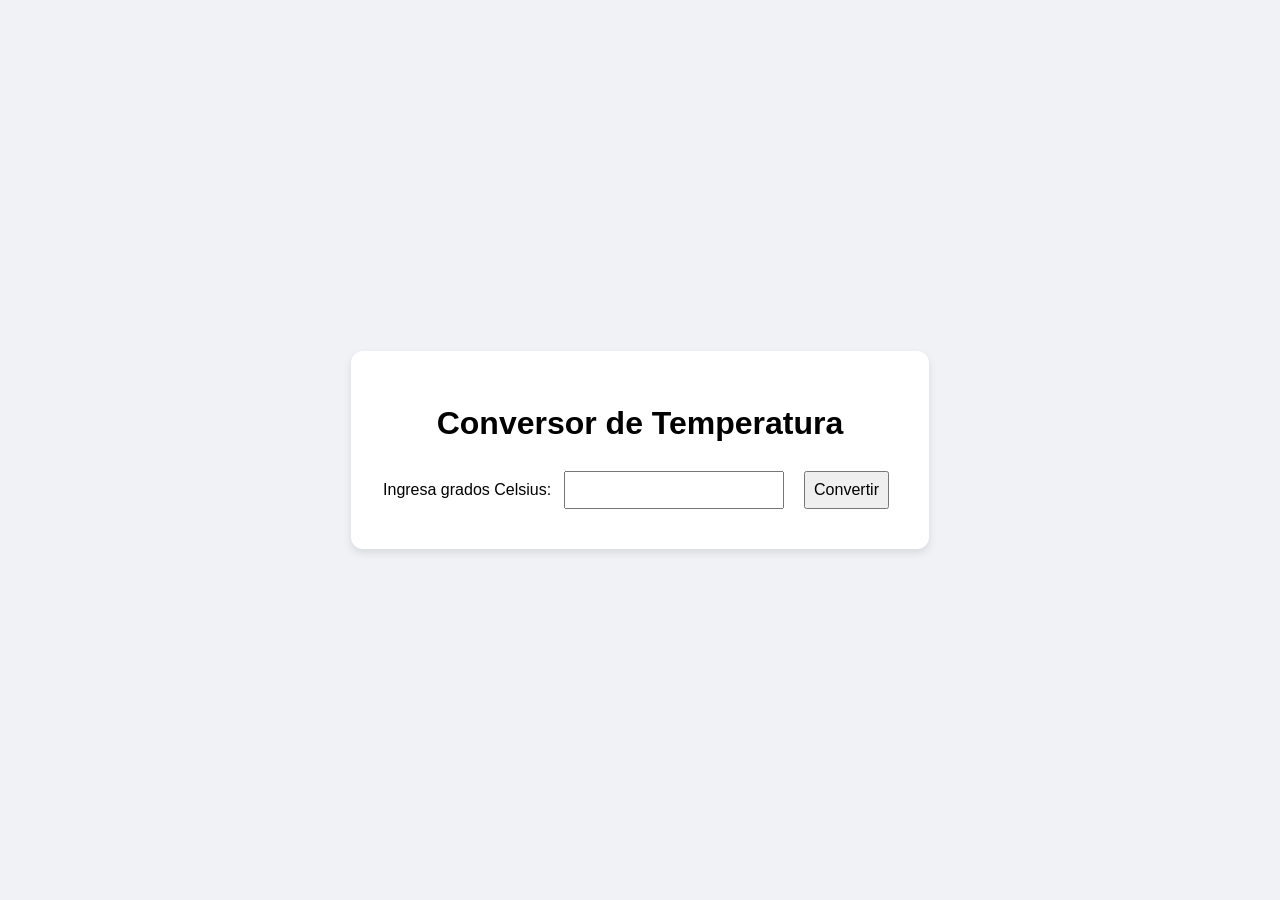
<file: practica-28/index.html>
<!DOCTYPE html>
<html lang="es">
<head>
    <meta charset="UTF-8">
    <title>Conversor Celsius a Fahrenheit</title>
    <link rel="stylesheet" href="estilos.css">
</head>
<body>
    <div class="contenedor">
        <h1>Conversor de Temperatura</h1>
        <form action="convertir.php" method="POST">
            <label>Ingresa grados Celsius:</label>
            <input type="number" step="any" name="celsius" required>
            <button type="submit">Convertir</button>
        </form>
    </div>
</body>
</html>
</file>
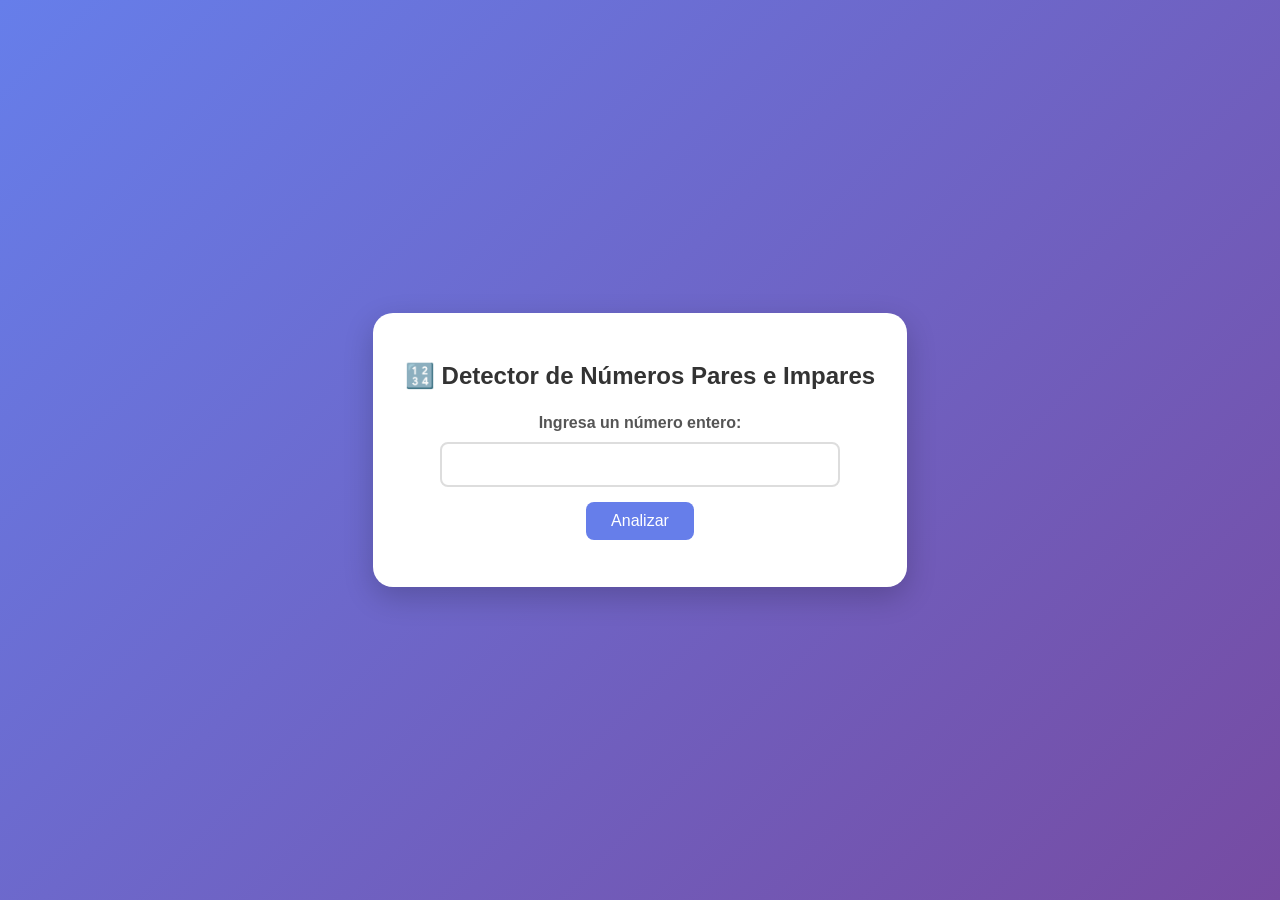
<file: practica-29/index.html>
<!DOCTYPE html>
<html lang="es">
<head>
    <meta charset="UTF-8">
    <title>Par o Impar</title>
    <link rel="stylesheet" href="estilos.css">
</head>
<body>
    <div class="contenedor">
        <h1>🔢 Detector de Números Pares e Impares</h1>
        <form action="par_impar.php" method="POST">
            <label>Ingresa un número entero:</label>
            <input type="number" name="numero" required>
            <button type="submit">Analizar</button>
        </form>
    </div>
</body>
</html>
</file>
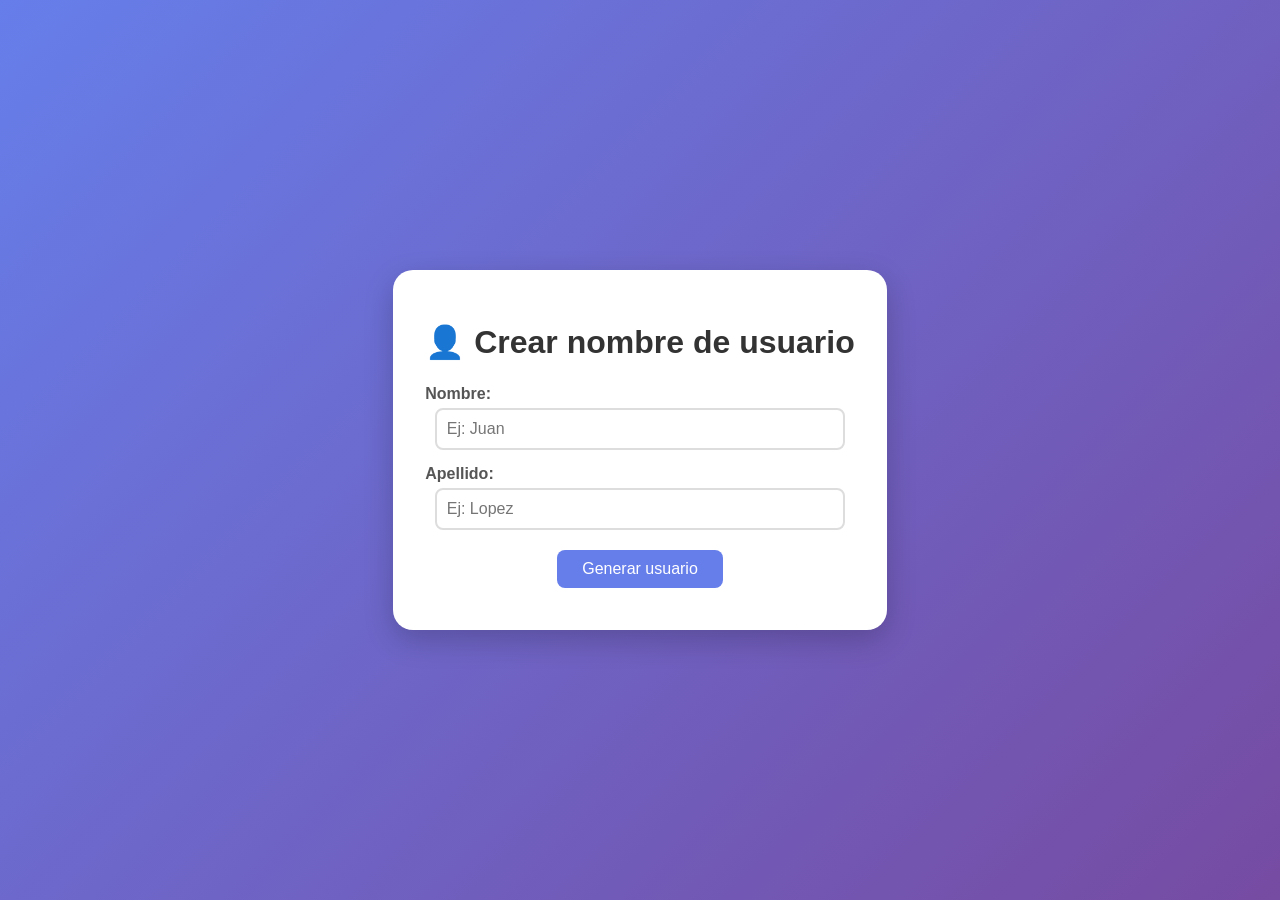
<file: practica-30/index.html>
<!DOCTYPE html>
<html lang="es">
<head>
    <meta charset="UTF-8">
    <title>Crear Usuario</title>
    <link rel="stylesheet" href="estilos.css">
</head>
<body>
    <div class="contenedor">
        <h1>👤 Crear nombre de usuario</h1>
        <form action="crear_usuario.php" method="POST">
            <label>Nombre:</label>
            <input type="text" name="nombre" placeholder="Ej: Juan" required>
            
            <label>Apellido:</label>
            <input type="text" name="apellido" placeholder="Ej: Lopez" required>
            
            <button type="submit">Generar usuario</button>
        </form>
    </div>
</body>
</html>
</file>
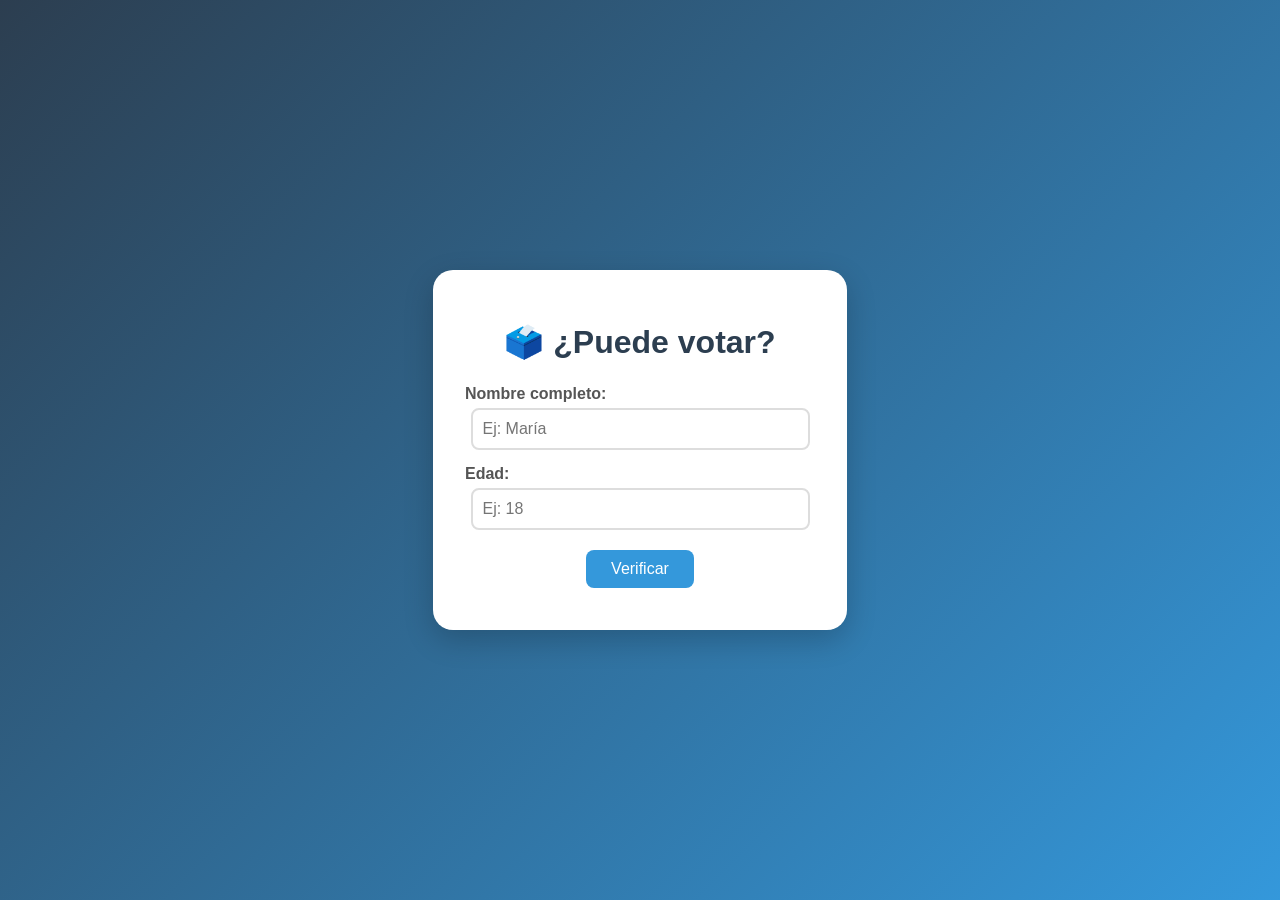
<file: practica-31/index.html>
<!DOCTYPE html>
<html lang="es">
<head>
    <meta charset="UTF-8">
    <title>Votación - Edad para votar</title>
    <link rel="stylesheet" href="estilos.css">
</head>
<body>
    <div class="contenedor">
        <h1>🗳️ ¿Puede votar?</h1>
        <form action="votacion.php" method="POST">
            <label>Nombre completo:</label>
            <input type="text" name="nombre" placeholder="Ej: María" required>
            
            <label>Edad:</label>
            <input type="number" name="edad" placeholder="Ej: 18" required>
            
            <button type="submit">Verificar</button>
        </form>
    </div>
</body>
</html>
</file>
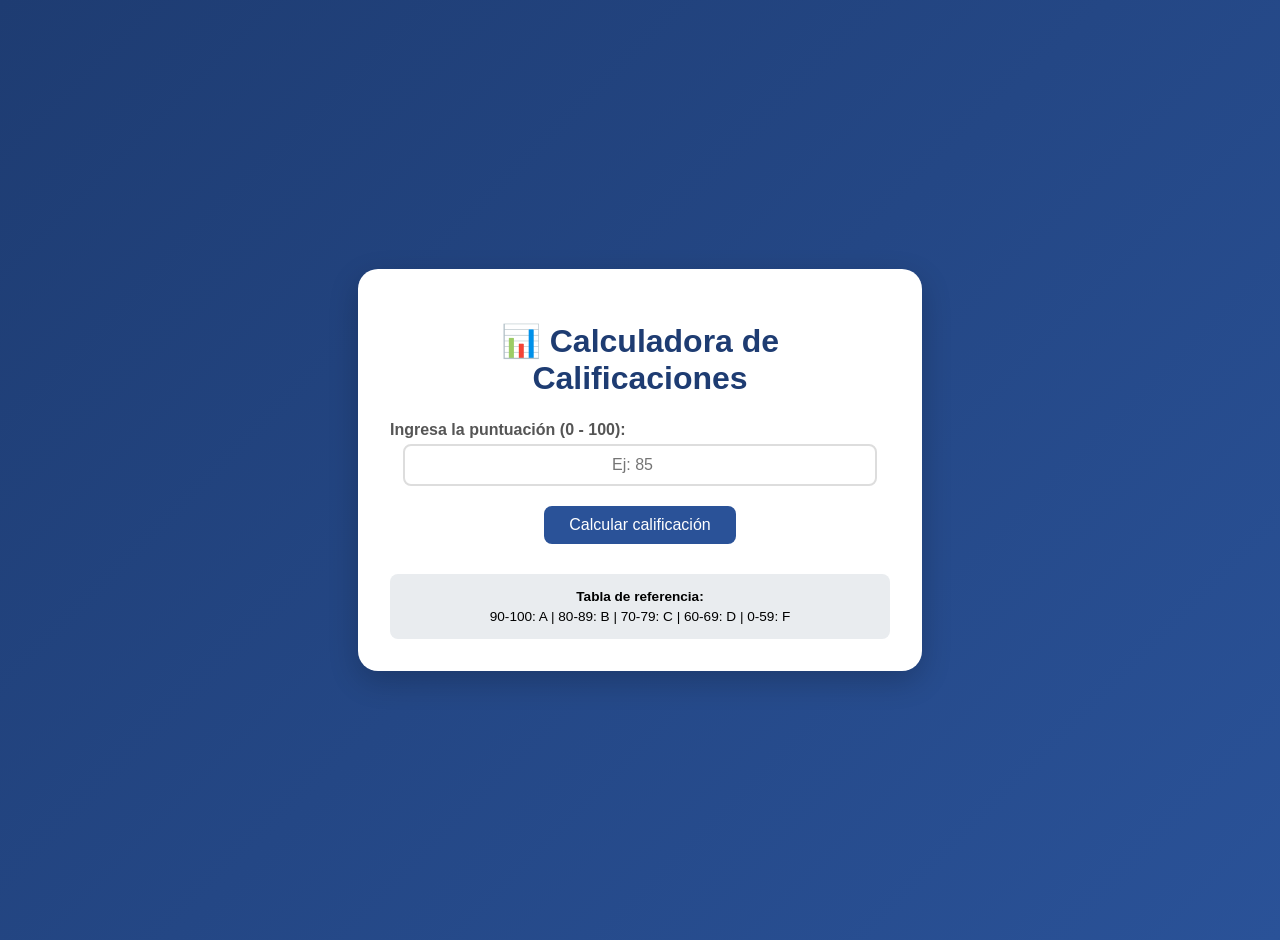
<file: practica-32/index.html>
<!DOCTYPE html>
<html lang="es">
<head>
    <meta charset="UTF-8">
    <title>Calculadora de Calificaciones</title>
    <link rel="stylesheet" href="estilos.css">
</head>
<body>
    <div class="contenedor">
        <h1>📊 Calculadora de Calificaciones</h1>
        <form action="calificacion.php" method="POST">
            <label>Ingresa la puntuación (0 - 100):</label>
            <input type="number" name="puntuacion" min="0" max="100" step="1" placeholder="Ej: 85" required>
            <button type="submit">Calcular calificación</button>
        </form>
        <div class="info">
            <p><strong>Tabla de referencia:</strong></p>
            <p>90-100: A | 80-89: B | 70-79: C | 60-69: D | 0-59: F</p>
        </div>
    </div>
</body>
</html>
</file>
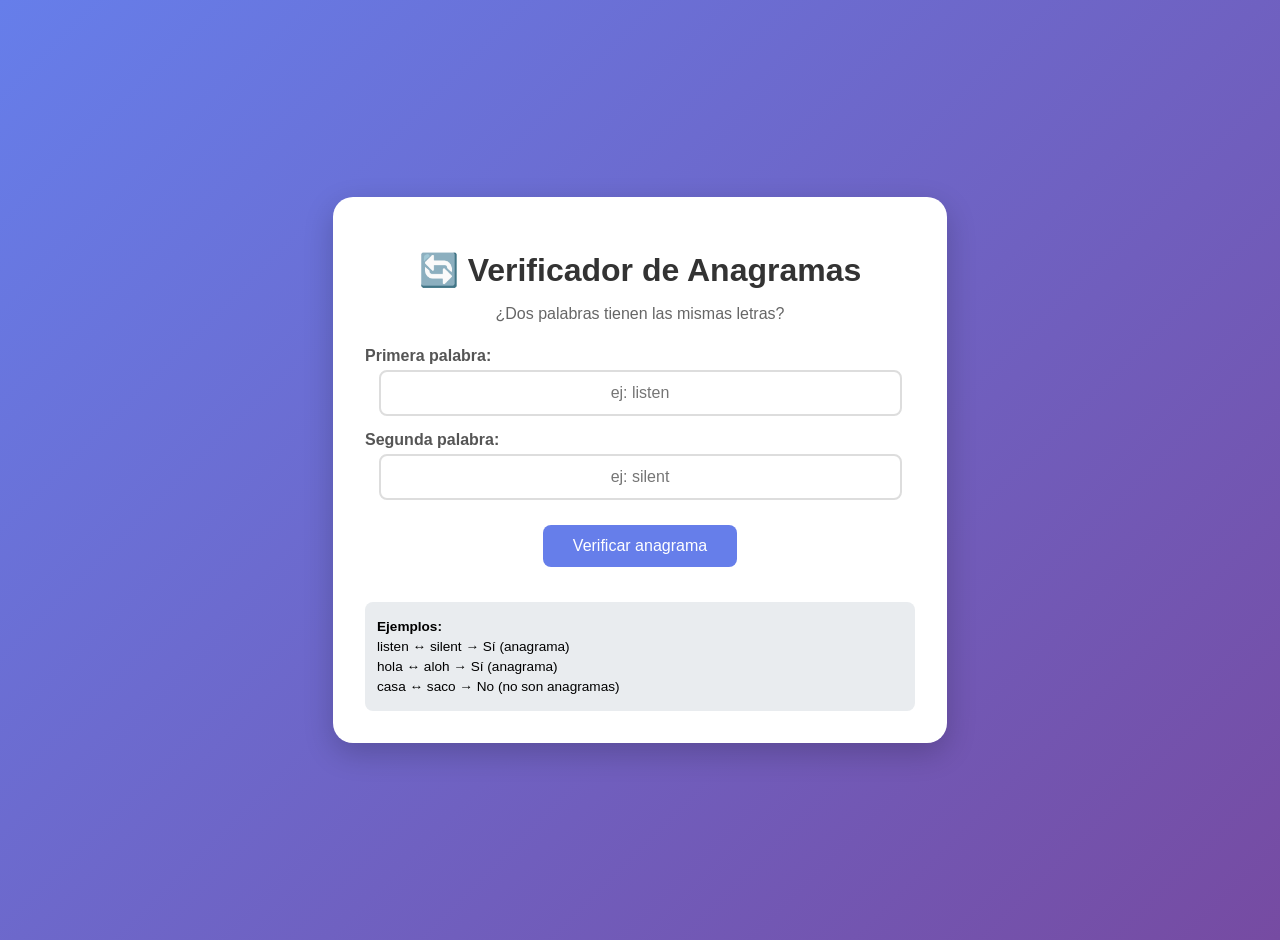
<file: practica-33/index.html>
<!DOCTYPE html>
<html lang="es">
<head>
    <meta charset="UTF-8">
    <title>Verificador de Anagramas</title>
    <link rel="stylesheet" href="estilos.css">
</head>
<body>
    <div class="contenedor">
        <h1>🔄 Verificador de Anagramas</h1>
        <p class="subtitulo">¿Dos palabras tienen las mismas letras?</p>
        
        <form action="anagrama.php" method="POST">
            <label>Primera palabra:</label>
            <input type="text" name="palabra1" placeholder="Ej: listen" required>
            
            <label>Segunda palabra:</label>
            <input type="text" name="palabra2" placeholder="Ej: silent" required>
            
            <button type="submit">Verificar anagrama</button>
        </form>
        
        <div class="info">
            <p><strong>Ejemplos:</strong></p>
            <p>listen ↔ silent → Sí (anagrama)</p>
            <p>hola ↔ aloh → Sí (anagrama)</p>
            <p>casa ↔ saco → No (no son anagramas)</p>
        </div>
    </div>
</body>
</html>
</file>
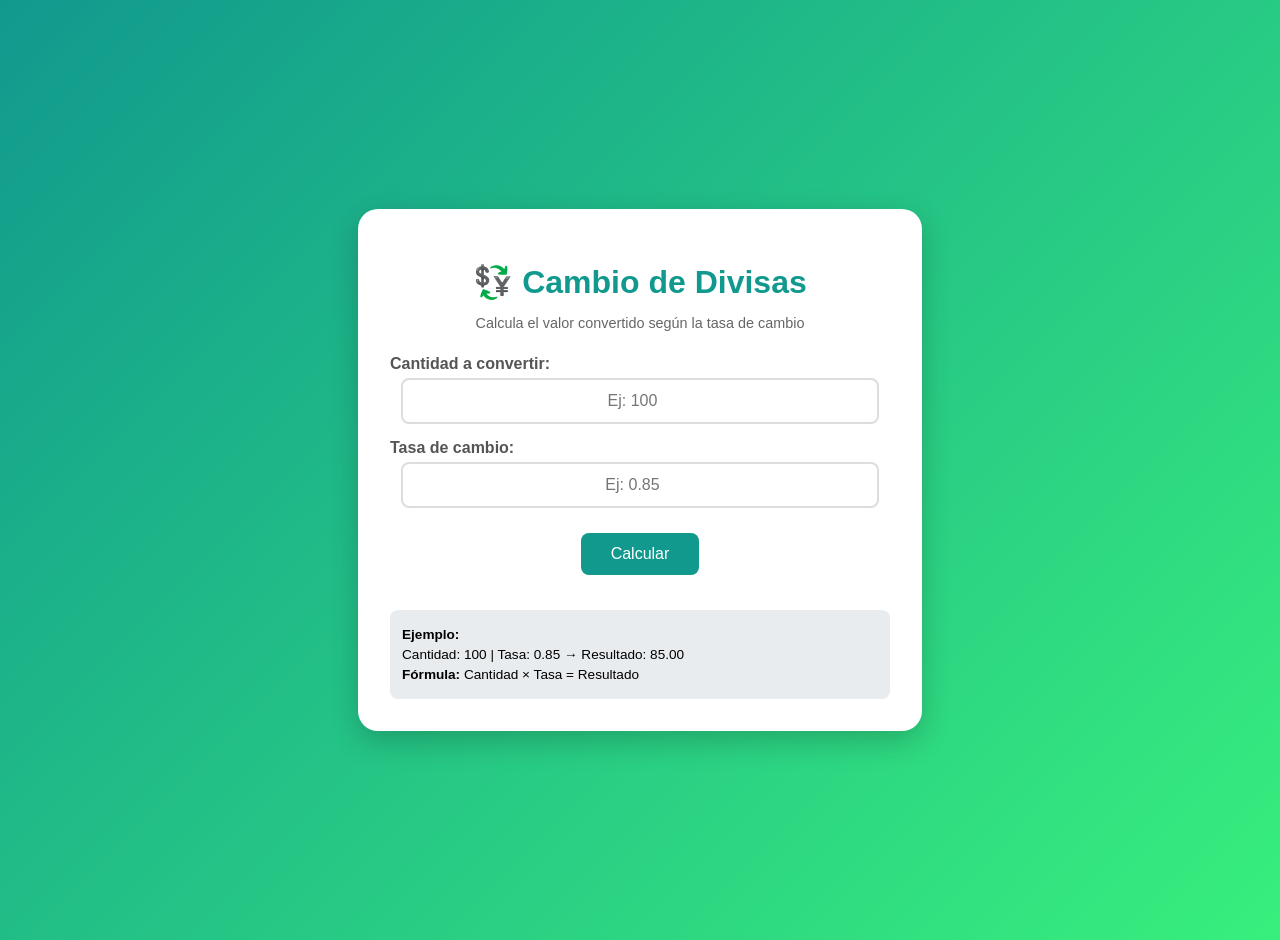
<file: practica-34/index.html>
<!DOCTYPE html>
<html lang="es">
<head>
    <meta charset="UTF-8">
    <title>Cambio de Divisas</title>
    <link rel="stylesheet" href="estilos.css">
</head>
<body>
    <div class="contenedor">
        <h1>💱 Cambio de Divisas</h1>
        <p class="subtitulo">Calcula el valor convertido según la tasa de cambio</p>
        
        <form action="cambio.php" method="POST">
            <label>Cantidad a convertir:</label>
            <input type="number" name="cantidad" step="any" placeholder="Ej: 100" required>
            
            <label>Tasa de cambio:</label>
            <input type="number" name="tasa" step="any" placeholder="Ej: 0.85" required>
            
            <button type="submit">Calcular</button>
        </form>
        
        <div class="info">
            <p><strong>Ejemplo:</strong></p>
            <p>Cantidad: 100 | Tasa: 0.85 → Resultado: 85.00</p>
            <p><strong>Fórmula:</strong> Cantidad × Tasa = Resultado</p>
        </div>
    </div>
</body>
</html>
</file>
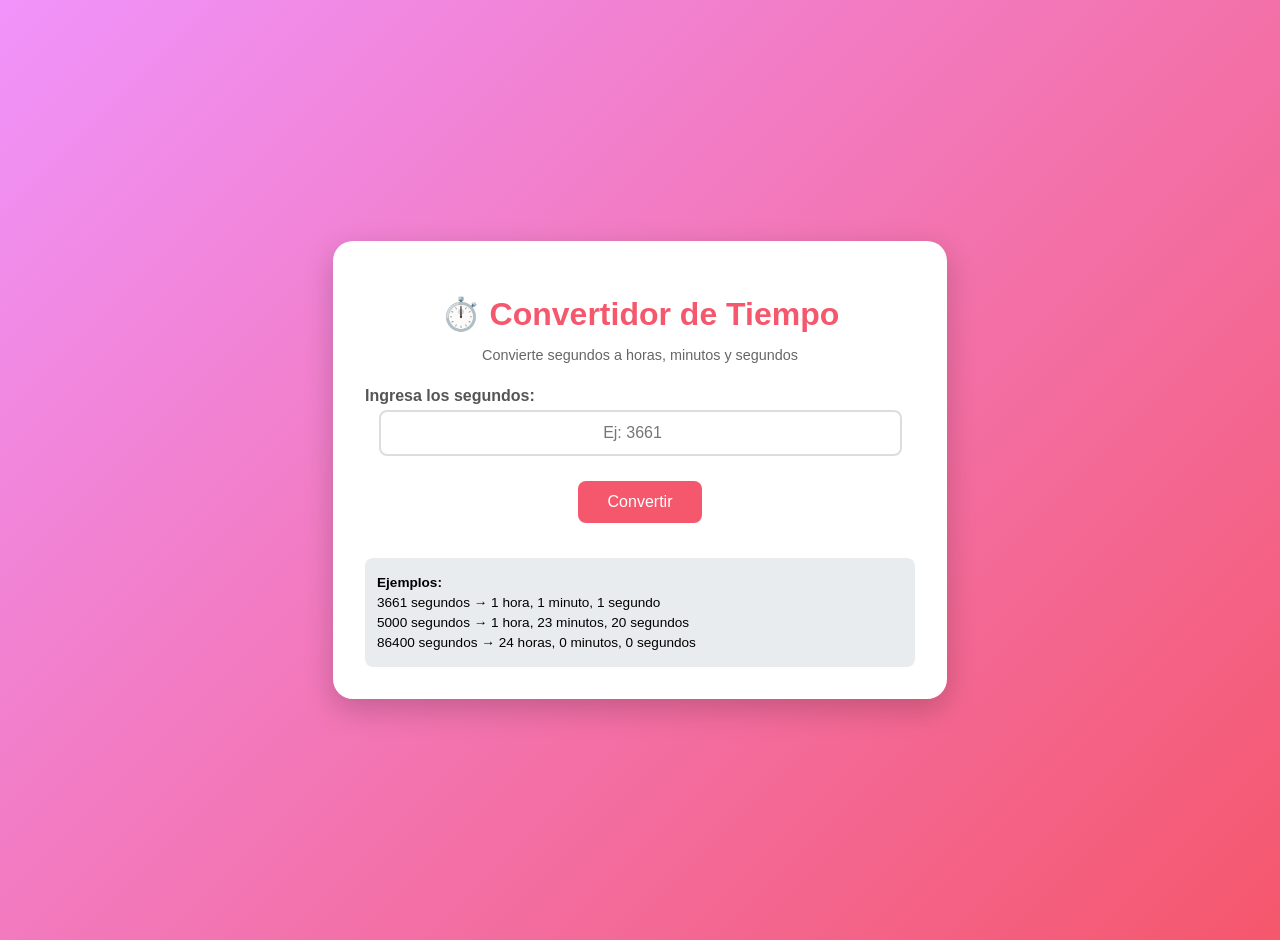
<file: practica-35/index.html>
<!DOCTYPE html>
<html lang="es">
<head>
    <meta charset="UTF-8">
    <title>Convertidor de Tiempo</title>
    <link rel="stylesheet" href="estilos.css">
</head>
<body>
    <div class="contenedor">
        <h1>⏱️ Convertidor de Tiempo</h1>
        <p class="subtitulo">Convierte segundos a horas, minutos y segundos</p>
        
        <form action="tiempo.php" method="POST">
            <label>Ingresa los segundos:</label>
            <input type="number" name="segundos" step="1" placeholder="Ej: 3661" required>
            
            <button type="submit">Convertir</button>
        </form>
        
        <div class="info">
            <p><strong>Ejemplos:</strong></p>
            <p>3661 segundos → 1 hora, 1 minuto, 1 segundo</p>
            <p>5000 segundos → 1 hora, 23 minutos, 20 segundos</p>
            <p>86400 segundos → 24 horas, 0 minutos, 0 segundos</p>
        </div>
    </div>
</body>
</html>
</file>
<file: practica-28/estilos.css>
body {
    font-family: Arial, sans-serif;
    background: #f0f2f5;
    display: flex;
    justify-content: center;
    align-items: center;
    height: 100vh;
    margin: 0;
}
.contenedor {
    background: white;
    padding: 2rem;
    border-radius: 12px;
    box-shadow: 0 4px 8px rgba(0,0,0,0.1);
    text-align: center;
}
input, button {
    padding: 8px;
    margin: 8px;
    font-size: 1rem;
}
.resultado {
    font-size: 1.5rem;
    color: #2c3e50;
    background: #ecf0f1;
    padding: 10px;
    border-radius: 8px;
}
.error {
    color: red;
}
</file>
<file: practica-29/estilos.css>
body {
    font-family: 'Segoe UI', Arial, sans-serif;
    background: linear-gradient(135deg, #667eea 0%, #764ba2 100%);
    display: flex;
    justify-content: center;
    align-items: center;
    height: 100vh;
    margin: 0;
}

.contenedor {
    background: white;
    padding: 2rem;
    border-radius: 20px;
    box-shadow: 0 10px 30px rgba(0,0,0,0.2);
    text-align: center;
    min-width: 350px;
}

h1 {
    color: #333;
    margin-bottom: 1.5rem;
    font-size: 1.5rem;
}

label {
    display: block;
    margin-bottom: 10px;
    font-weight: bold;
    color: #555;
}

input {
    padding: 10px;
    width: 80%;
    font-size: 1.1rem;
    border: 2px solid #ddd;
    border-radius: 8px;
    text-align: center;
}

button {
    background: #667eea;
    color: white;
    border: none;
    padding: 10px 25px;
    margin: 15px;
    font-size: 1rem;
    border-radius: 8px;
    cursor: pointer;
    transition: background 0.3s;
}

button:hover {
    background: #5a67d8;
}

.resultado {
    font-size: 2rem;
    font-weight: bold;
    padding: 15px;
    border-radius: 10px;
    margin: 10px 0;
}

/* Estilo dinámico para par/impar con PHP puro (solo texto) */
.explicacion {
    color: #666;
    font-size: 0.9rem;
    background: #f0f0f0;
    padding: 10px;
    border-radius: 8px;
}

.error {
    color: #e53e3e;
    background: #fed7d7;
    padding: 10px;
    border-radius: 8px;
}

a {
    text-decoration: none;
    color: #667eea;
    font-weight: bold;
}

a:hover {
    text-decoration: underline;
}
</file>
<file: practica-30/estilos.css>
body {
    font-family: 'Segoe UI', Arial, sans-serif;
    background: linear-gradient(135deg, #667eea 0%, #764ba2 100%);
    display: flex;
    justify-content: center;
    align-items: center;
    height: 100vh;
    margin: 0;
}

.contenedor {
    background: white;
    padding: 2rem;
    border-radius: 20px;
    box-shadow: 0 10px 30px rgba(0,0,0,0.2);
    text-align: center;
    min-width: 350px;
}

h1 {
    color: #333;
    margin-bottom: 1.5rem;
}

label {
    display: block;
    margin: 15px 0 5px;
    font-weight: bold;
    color: #555;
    text-align: left;
}

input {
    padding: 10px;
    width: 90%;
    font-size: 1rem;
    border: 2px solid #ddd;
    border-radius: 8px;
}

button {
    background: #667eea;
    color: white;
    border: none;
    padding: 10px 25px;
    margin: 20px 0 10px;
    font-size: 1rem;
    border-radius: 8px;
    cursor: pointer;
    transition: background 0.3s;
}

button:hover {
    background: #5a67d8;
}

.resultado {
    background: #e8f0fe;
    padding: 15px;
    border-radius: 10px;
    margin: 15px 0;
}

.resultado p {
    margin: 8px 0;
    font-size: 1.1rem;
}

.error {
    color: #e53e3e;
    background: #fed7d7;
    padding: 10px;
    border-radius: 8px;
}

a {
    text-decoration: none;
    color: #667eea;
    font-weight: bold;
}

a:hover {
    text-decoration: underline;
}
</file>
<file: practica-31/estilos.css>
body {
    font-family: 'Segoe UI', Arial, sans-serif;
    background: linear-gradient(135deg, #2c3e50 0%, #3498db 100%);
    display: flex;
    justify-content: center;
    align-items: center;
    height: 100vh;
    margin: 0;
}

.contenedor {
    background: white;
    padding: 2rem;
    border-radius: 20px;
    box-shadow: 0 10px 30px rgba(0,0,0,0.2);
    text-align: center;
    min-width: 350px;
}

h1 {
    color: #2c3e50;
    margin-bottom: 1.5rem;
}

label {
    display: block;
    margin: 15px 0 5px;
    font-weight: bold;
    color: #555;
    text-align: left;
}

input {
    padding: 10px;
    width: 90%;
    font-size: 1rem;
    border: 2px solid #ddd;
    border-radius: 8px;
}

input:focus {
    border-color: #3498db;
    outline: none;
}

button {
    background: #3498db;
    color: white;
    border: none;
    padding: 10px 25px;
    margin: 20px 0 10px;
    font-size: 1rem;
    border-radius: 8px;
    cursor: pointer;
    transition: background 0.3s;
}

button:hover {
    background: #2980b9;
}

.resultado {
    padding: 15px;
    border-radius: 10px;
    margin: 15px 0;
}

.resultado p {
    margin: 0;
    font-size: 1.3rem;
    font-weight: bold;
}

.exito {
    background: #d4edda;
    border-left: 5px solid #28a745;
    color: #155724;
}

.error {
    background: #f8d7da;
    border-left: 5px solid #dc3545;
    color: #721c24;
}

a {
    text-decoration: none;
    color: #3498db;
    font-weight: bold;
}

a:hover {
    text-decoration: underline;
}
</file>
<file: practica-32/estilos.css>
body {
    font-family: 'Segoe UI', Arial, sans-serif;
    background: linear-gradient(135deg, #1e3c72 0%, #2a5298 100%);
    display: flex;
    justify-content: center;
    align-items: center;
    min-height: 100vh;
    margin: 0;
    padding: 20px;
}

.contenedor {
    background: white;
    padding: 2rem;
    border-radius: 20px;
    box-shadow: 0 10px 30px rgba(0,0,0,0.2);
    text-align: center;
    max-width: 500px;
    width: 100%;
}

h1 {
    color: #1e3c72;
    margin-bottom: 1.5rem;
}

label {
    display: block;
    margin: 15px 0 5px;
    font-weight: bold;
    color: #555;
    text-align: left;
}

input {
    padding: 10px;
    width: 90%;
    font-size: 1rem;
    border: 2px solid #ddd;
    border-radius: 8px;
    text-align: center;
}

input:focus {
    border-color: #2a5298;
    outline: none;
}

button {
    background: #2a5298;
    color: white;
    border: none;
    padding: 10px 25px;
    margin: 20px 0 10px;
    font-size: 1rem;
    border-radius: 8px;
    cursor: pointer;
    transition: background 0.3s;
}

button:hover {
    background: #1e3c72;
}

.resultado {
    background: #f8f9fa;
    padding: 15px;
    border-radius: 10px;
    margin: 15px 0;
}

.calificacion {
    font-size: 2rem;
    margin: 0;
}

.calificacion strong {
    font-size: 3rem;
    color: #2a5298;
}

.explicacion {
    color: #666;
    font-size: 0.9rem;
    margin-top: 10px;
}

.info {
    background: #e9ecef;
    padding: 10px;
    border-radius: 8px;
    margin-top: 20px;
    font-size: 0.85rem;
}

.info p {
    margin: 5px 0;
}

.error {
    color: #dc3545;
    background: #f8d7da;
    padding: 10px;
    border-radius: 8px;
}

a {
    text-decoration: none;
    color: #2a5298;
    font-weight: bold;
}

a:hover {
    text-decoration: underline;
}
</file>
<file: practica-33/estilos.css>
body {
    font-family: 'Segoe UI', Arial, sans-serif;
    background: linear-gradient(135deg, #667eea 0%, #764ba2 100%);
    display: flex;
    justify-content: center;
    align-items: center;
    min-height: 100vh;
    margin: 0;
    padding: 20px;
}

.contenedor {
    background: white;
    padding: 2rem;
    border-radius: 20px;
    box-shadow: 0 10px 30px rgba(0,0,0,0.2);
    text-align: center;
    max-width: 550px;
    width: 100%;
}

h1 {
    color: #333;
    margin-bottom: 0.5rem;
}

.subtitulo {
    color: #666;
    margin-bottom: 1.5rem;
}

label {
    display: block;
    margin: 15px 0 5px;
    font-weight: bold;
    color: #555;
    text-align: left;
}

input {
    padding: 12px;
    width: 90%;
    font-size: 1rem;
    border: 2px solid #ddd;
    border-radius: 8px;
    text-align: center;
    text-transform: lowercase;
}

input:focus {
    border-color: #667eea;
    outline: none;
}

button {
    background: #667eea;
    color: white;
    border: none;
    padding: 12px 30px;
    margin: 25px 0 15px;
    font-size: 1rem;
    border-radius: 8px;
    cursor: pointer;
    transition: background 0.3s;
}

button:hover {
    background: #5a67d8;
}

.resultado {
    padding: 20px;
    border-radius: 12px;
    margin: 15px 0;
}

.pregunta {
    font-size: 1.3rem;
    font-weight: bold;
    margin: 0 0 10px 0;
}

.respuesta {
    font-size: 1.5rem;
    margin: 10px 0;
}

.respuesta strong {
    font-size: 2rem;
}

.explicacion {
    font-size: 0.9rem;
    margin-top: 10px;
    color: #555;
}

.exito {
    background: #d4edda;
    border-left: 5px solid #28a745;
}

.exito .respuesta strong {
    color: #28a745;
}

.error {
    background: #f8d7da;
    border-left: 5px solid #dc3545;
}

.error .respuesta strong {
    color: #dc3545;
}

.info {
    background: #e9ecef;
    padding: 12px;
    border-radius: 8px;
    margin-top: 20px;
    font-size: 0.85rem;
    text-align: left;
}

.info p {
    margin: 5px 0;
}

.mensaje-error {
    color: #dc3545;
    background: #f8d7da;
    padding: 10px;
    border-radius: 8px;
}

a {
    text-decoration: none;
    color: #667eea;
    font-weight: bold;
}

a:hover {
    text-decoration: underline;
}
</file>
<file: practica-34/estilos.css>
body {
    font-family: 'Segoe UI', Arial, sans-serif;
    background: linear-gradient(135deg, #11998e 0%, #38ef7d 100%);
    display: flex;
    justify-content: center;
    align-items: center;
    min-height: 100vh;
    margin: 0;
    padding: 20px;
}

.contenedor {
    background: white;
    padding: 2rem;
    border-radius: 20px;
    box-shadow: 0 10px 30px rgba(0,0,0,0.2);
    text-align: center;
    max-width: 500px;
    width: 100%;
}

h1 {
    color: #11998e;
    margin-bottom: 0.5rem;
}

.subtitulo {
    color: #666;
    margin-bottom: 1.5rem;
    font-size: 0.9rem;
}

label {
    display: block;
    margin: 15px 0 5px;
    font-weight: bold;
    color: #555;
    text-align: left;
}

input {
    padding: 12px;
    width: 90%;
    font-size: 1rem;
    border: 2px solid #ddd;
    border-radius: 8px;
    text-align: center;
}

input:focus {
    border-color: #11998e;
    outline: none;
}

button {
    background: #11998e;
    color: white;
    border: none;
    padding: 12px 30px;
    margin: 25px 0 15px;
    font-size: 1rem;
    border-radius: 8px;
    cursor: pointer;
    transition: background 0.3s;
}

button:hover {
    background: #0e7a6e;
}

.resultado {
    padding: 20px;
    border-radius: 12px;
    margin: 15px 0;
}

.operacion {
    font-size: 1.2rem;
    color: #555;
    margin: 0 0 10px 0;
}

.respuesta {
    font-size: 1.5rem;
    margin: 10px 0;
}

.respuesta strong {
    font-size: 1.8rem;
    color: #11998e;
}

.exito {
    background: #d4edda;
    border-left: 5px solid #11998e;
}

.error {
    background: #f8d7da;
    border-left: 5px solid #dc3545;
    color: #dc3545;
}

.info {
    background: #e9ecef;
    padding: 12px;
    border-radius: 8px;
    margin-top: 20px;
    font-size: 0.85rem;
    text-align: left;
}

.info p {
    margin: 5px 0;
}

a {
    text-decoration: none;
    color: #11998e;
    font-weight: bold;
}

a:hover {
    text-decoration: underline;
}
</file>
<file: practica-35/estilos.css>
body {
    font-family: 'Segoe UI', Arial, sans-serif;
    background: linear-gradient(135deg, #f093fb 0%, #f5576c 100%);
    display: flex;
    justify-content: center;
    align-items: center;
    min-height: 100vh;
    margin: 0;
    padding: 20px;
}

.contenedor {
    background: white;
    padding: 2rem;
    border-radius: 20px;
    box-shadow: 0 10px 30px rgba(0,0,0,0.2);
    text-align: center;
    max-width: 550px;
    width: 100%;
}

h1 {
    color: #f5576c;
    margin-bottom: 0.5rem;
}

.subtitulo {
    color: #666;
    margin-bottom: 1.5rem;
    font-size: 0.9rem;
}

label {
    display: block;
    margin: 15px 0 5px;
    font-weight: bold;
    color: #555;
    text-align: left;
}

input {
    padding: 12px;
    width: 90%;
    font-size: 1rem;
    border: 2px solid #ddd;
    border-radius: 8px;
    text-align: center;
}

input:focus {
    border-color: #f5576c;
    outline: none;
}

button {
    background: #f5576c;
    color: white;
    border: none;
    padding: 12px 30px;
    margin: 25px 0 15px;
    font-size: 1rem;
    border-radius: 8px;
    cursor: pointer;
    transition: background 0.3s;
}

button:hover {
    background: #f093fb;
}

.resultado {
    padding: 20px;
    border-radius: 12px;
    margin: 15px 0;
}

.pregunta {
    font-size: 1.2rem;
    color: #555;
    margin: 0 0 10px 0;
}

.respuesta {
    font-size: 1.2rem;
    margin: 10px 0;
    font-weight: bold;
}

.respuesta strong {
    font-size: 1.3rem;
    color: #f5576c;
}

.exito {
    background: #d4edda;
    border-left: 5px solid #f5576c;
}

.error {
    background: #f8d7da;
    border-left: 5px solid #dc3545;
    color: #dc3545;
}

.info {
    background: #e9ecef;
    padding: 12px;
    border-radius: 8px;
    margin-top: 20px;
    font-size: 0.85rem;
    text-align: left;
}

.info p {
    margin: 5px 0;
}

a {
    text-decoration: none;
    color: #f5576c;
    font-weight: bold;
}

a:hover {
    text-decoration: underline;
}
</file>
